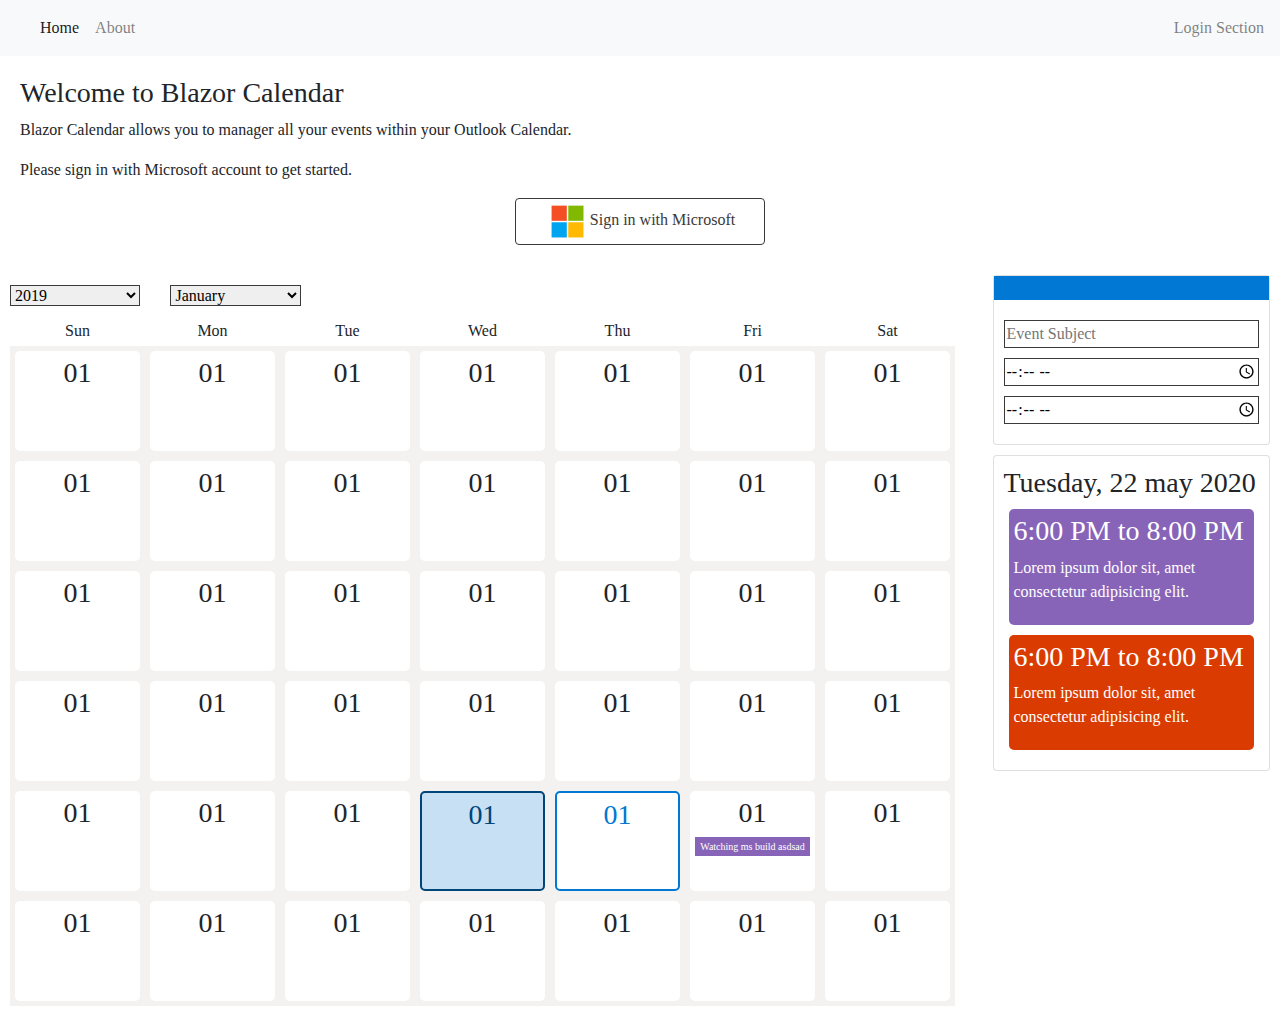
<file: BlazorCalendarDesign/index.html>
<!DOCTYPE html>
<html lang="en">

<head>
    <meta charset="UTF-8">
    <meta name="viewport" content="width=device-width, initial-scale=1.0">
    <title>Blazor Calendar</title>

    <!-- Main Style for the web app -->
    <link rel="stylesheet" href="assets/css/main.css">

    <!-- Bootstrap -->
    <link rel="stylesheet" href="https://stackpath.bootstrapcdn.com/bootstrap/4.4.1/css/bootstrap.min.css"
        integrity="sha384-Vkoo8x4CGsO3+Hhxv8T/Q5PaXtkKtu6ug5TOeNV6gBiFeWPGFN9MuhOf23Q9Ifjh" crossorigin="anonymous">

    <!-- Fluent UI Style -->
    <link rel="stylesheet"
        href="https://static2.sharepointonline.com/files/fabric/office-ui-fabric-core/11.0.0/css/fabric.min.css" />
</head>

<body>
    <nav class="navbar navbar-expand-lg navbar-light bg-light">
        <a class="navbar-brand" href="#">
            <div class="ms-BrandIcon--icon48 ms-BrandIcon--outlook"></div>
        </a>
        <button class="navbar-toggler" type="button" data-toggle="collapse" data-target="#navbarText"
            aria-controls="navbarText" aria-expanded="false" aria-label="Toggle navigation">
            <span class="navbar-toggler-icon"></span>
        </button>
        <div class="collapse navbar-collapse" id="navbarText">
            <ul class="navbar-nav mr-auto">
                <li class="nav-item active">
                    <a class="nav-link" href="#">Home <span class="sr-only">(current)</span></a>
                </li>
                <li class="nav-item">
                    <a class="nav-link" href="#">About</a>
                </li>
            </ul>
            <span class="navbar-text">
                Login Section
            </span>
        </div>
    </nav>

    <header>
        <h3 class="ms-fontSize-42 ms-fonweight-regular">Welcome to Blazor Calendar</h3>
        <p class="ms-fontSize-14 ms-fontWeight-regular"> Blazor Calendar allows you to manager all your events within
            your Outlook Calendar.</p>

        <!-- Not auth users -->
        <p class="ms-fontSize-14 ms-fonweight-regular"> Please sign in with Microsoft account to get started.</p>
        <a href="#" class="microsoft-login-button shadow-effect ms-fontSize-14"><img
                src="assets/images/ms-icon.png">Sign in with Microsoft</a>
    </header>

    <div class="row">
        <div class="col-sm-12 col-md-12 col-lg-9">
            <div class="calendar">
                <div class="row">
                    <div class="col-sm-12 col-lg-2">
                        <select name="" id="" class="fluent-input">
                            <option value="">2019</option>
                            <option value="">2020</option>
                            <option value="">2021</option>
                        </select>
                    </div>
                    <div class="col-sm-12 col-lg-2">
                        <select name="" id="" class="fluent-input">
                            <option value="">January</option>
                            <option value="">February</option>
                            <option value="">March</option>
                            <option value="">April</option>
                            <option value="">May</option>
                            <option value="">June</option>
                            <option value="">July</option>
                            <option value="">August</option>
                            <option value="">September</option>
                            <option value="">October</option>
                            <option value="">November</option>
                            <option value="">December</option>
                        </select>
                    </div>
                </div>
                <table class="calendar-table">
                    <thead>
                        <tr>
                            <td>Sun</td>
                            <td>Mon</td>
                            <td>Tue</td>
                            <td>Wed</td>
                            <td>Thu</td>
                            <td>Fri</td>
                            <td>Sat</td>
                        </tr>
                    </thead>

                    <tbody>
                        <tr>
                            <td>
                                <div class="day shadow-effect">
                                    <h3 class="ms-fontSize-24 ms-fontWieght-regular">01</h3>
                                </div>
                            </td>
                            <td>
                                <div class="day shadow-effect">
                                    <h3 class="ms-fontSize-24 ms-fontWieght-regular">01</h3>
                                </div>
                            </td>
                            <td>
                                <div class="day shadow-effect">
                                    <h3 class="ms-fontSize-24 ms-fontWieght-regular">01</h3>
                                </div>
                            </td>
                            <td>
                                <div class="day shadow-effect">
                                    <h3 class="ms-fontSize-24 ms-fontWieght-regular">01</h3>
                                </div>
                            </td>
                            <td>
                                <div class="day shadow-effect">
                                    <h3 class="ms-fontSize-24 ms-fontWieght-regular">01</h3>
                                </div>
                            </td>
                            <td>
                                <div class="day shadow-effect">
                                    <h3 class="ms-fontSize-24 ms-fontWieght-regular">01</h3>
                                </div>
                            </td>
                            <td>
                                <div class="day shadow-effect">
                                    <h3 class="ms-fontSize-24 ms-fontWieght-regular">01</h3>
                                </div>
                            </td>
                        </tr>
                        <tr>
                            <td>
                                <div class="day shadow-effect">
                                    <h3 class="ms-fontSize-24 ms-fontWieght-regular">01</h3>
                                </div>
                            </td>
                            <td>
                                <div class="day shadow-effect">
                                    <h3 class="ms-fontSize-24 ms-fontWieght-regular">01</h3>
                                </div>
                            </td>
                            <td>
                                <div class="day shadow-effect">
                                    <h3 class="ms-fontSize-24 ms-fontWieght-regular">01</h3>
                                </div>
                            </td>
                            <td>
                                <div class="day shadow-effect">
                                    <h3 class="ms-fontSize-24 ms-fontWieght-regular">01</h3>
                                </div>
                            </td>
                            <td>
                                <div class="day shadow-effect">
                                    <h3 class="ms-fontSize-24 ms-fontWieght-regular">01</h3>
                                </div>
                            </td>
                            <td>
                                <div class="day shadow-effect">
                                    <h3 class="ms-fontSize-24 ms-fontWieght-regular">01</h3>
                                </div>
                            </td>
                            <td>
                                <div class="day shadow-effect">
                                    <h3 class="ms-fontSize-24 ms-fontWieght-regular">01</h3>
                                </div>
                            </td>
                        </tr>
                        <tr>
                            <td>
                                <div class="day shadow-effect">
                                    <h3 class="ms-fontSize-24 ms-fontWieght-regular">01</h3>
                                </div>
                            </td>
                            <td>
                                <div class="day shadow-effect">
                                    <h3 class="ms-fontSize-24 ms-fontWieght-regular">01</h3>
                                </div>
                            </td>
                            <td>
                                <div class="day shadow-effect">
                                    <h3 class="ms-fontSize-24 ms-fontWieght-regular">01</h3>
                                </div>
                            </td>
                            <td>
                                <div class="day shadow-effect">
                                    <h3 class="ms-fontSize-24 ms-fontWieght-regular">01</h3>
                                </div>
                            </td>
                            <td>
                                <div class="day shadow-effect">
                                    <h3 class="ms-fontSize-24 ms-fontWieght-regular">01</h3>
                                </div>
                            </td>
                            <td>
                                <div class="day shadow-effect">
                                    <h3 class="ms-fontSize-24 ms-fontWieght-regular">01</h3>
                                </div>
                            </td>
                            <td>
                                <div class="day shadow-effect">
                                    <h3 class="ms-fontSize-24 ms-fontWieght-regular">01</h3>
                                </div>
                            </td>
                        </tr>
                        <tr>
                            <td>
                                <div class="day shadow-effect">
                                    <h3 class="ms-fontSize-24 ms-fontWieght-regular">01</h3>
                                </div>
                            </td>
                            <td>
                                <div class="day shadow-effect">
                                    <h3 class="ms-fontSize-24 ms-fontWieght-regular">01</h3>
                                </div>
                            </td>
                            <td>
                                <div class="day shadow-effect">
                                    <h3 class="ms-fontSize-24 ms-fontWieght-regular">01</h3>
                                </div>
                            </td>
                            <td>
                                <div class="day shadow-effect">
                                    <h3 class="ms-fontSize-24 ms-fontWieght-regular">01</h3>
                                </div>
                            </td>
                            <td>
                                <div class="day shadow-effect">
                                    <h3 class="ms-fontSize-24 ms-fontWieght-regular">01</h3>
                                </div>
                            </td>
                            <td>
                                <div class="day shadow-effect">
                                    <h3 class="ms-fontSize-24 ms-fontWieght-regular">01</h3>
                                </div>
                            </td>
                            <td>
                                <div class="day shadow-effect">
                                    <h3 class="ms-fontSize-24 ms-fontWieght-regular">01</h3>
                                </div>
                            </td>
                        </tr>
                        <tr>
                            <td>
                                <div class="day shadow-effect">
                                    <h3 class="ms-fontSize-24 ms-fontWieght-regular">01</h3>
                                </div>
                            </td>
                            <td>
                                <div class="day shadow-effect">
                                    <h3 class="ms-fontSize-24 ms-fontWieght-regular">01</h3>
                                </div>
                            </td>
                            <td>
                                <div class="day shadow-effect">
                                    <h3 class="ms-fontSize-24 ms-fontWieght-regular">01</h3>
                                </div>
                            </td>
                            <td>
                                <div class="day shadow-effect selected-day">
                                    <h3 class="ms-fontSize-24 ms-fontWieght-regular">01</h3>
                                </div>
                            </td>
                            <td>
                                <div class="day shadow-effect current-day">
                                    <h3 class="ms-fontSize-24 ms-fontWieght-regular">01</h3>
                                </div>
                            </td>
                            <td>
                                <div class="day shadow-effect">
                                    <h3 class="ms-fontSize-24 ms-fontWieght-regular">01</h3>
                                    <div class="day-event magenta">
                                        Watching ms build asdsad
                                    </div>
                                </div>
                            </td>
                            <td>
                                <div class="day shadow-effect">
                                    <h3 class="ms-fontSize-24 ms-fontWieght-regular">01</h3>
                                </div>
                            </td>
                        <tr>
                            <td>
                                <div class="day shadow-effect">
                                    <h3 class="ms-fontSize-24 ms-fontWieght-regular">01</h3>
                                </div>
                            </td>
                            <td>
                                <div class="day shadow-effect">
                                    <h3 class="ms-fontSize-24 ms-fontWieght-regular">01</h3>
                                </div>
                            </td>
                            <td>
                                <div class="day shadow-effect">
                                    <h3 class="ms-fontSize-24 ms-fontWieght-regular">01</h3>
                                </div>
                            </td>
                            <td>
                                <div class="day shadow-effect">
                                    <h3 class="ms-fontSize-24 ms-fontWieght-regular">01</h3>
                                </div>
                            </td>
                            <td>
                                <div class="day shadow-effect">
                                    <h3 class="ms-fontSize-24 ms-fontWieght-regular">01</h3>
                                </div>
                            </td>
                            <td>
                                <div class="day shadow-effect">
                                    <h3 class="ms-fontSize-24 ms-fontWieght-regular">01</h3>
                                </div>
                            </td>
                            <td>
                                <div class="day shadow-effect">
                                    <h3 class="ms-fontSize-24 ms-fontWieght-regular">01</h3>
                                </div>
                            </td>
                        </tr>
                        </tr>
                    </tbody>
                </table>
            </div>
        </div>

        <div class="col-sm-12 col-md-12 col-lg-3 toolbar-full-panel">
            <div class="ms-depth-16 card">
                <div class="calendar-toolbar">
                    <button class="toolbar-button"><i class="ms-Icon ms-Icon--AddEvent"></i></button>
                </div>
                <div class="card-content">
                    <input type="text" class="fluent-input" placeholder="Event Subject">
                    <input type="time" class="fluent-input" placeholder="Event Subject">
                    <input type="time" class="fluent-input" placeholder="Event Subject">
                </div>
            </div>

            <div class="ms-depth-16 card">
                <div class="card-content">
                    <h3 class="ms-fontSize-22 ms-fontWeight-regular">Tuesday, 22 may 2020</h3>
                    <div class="event shadow-effect magenta">
                        <h3 class="ms-fontSize-14 ms-fontWeight-regular">6:00 PM to 8:00 PM</h3>
                        <p class="ms-fontSize-14 ms-fontWeight-regular">Lorem ipsum dolor sit, amet consectetur
                            adipisicing elit.</p>
                    </div>
                    <div class="event shadow-effect red-orange">
                        <h3 class="ms-fontSize-14 ms-fontWeight-regular">6:00 PM to 8:00 PM</h3>
                        <p class="ms-fontSize-14 ms-fontWeight-regular">Lorem ipsum dolor sit, amet consectetur
                            adipisicing elit.</p>
                    </div>
                </div>
            </div>
        </div>
    </div>

</body>

</html>
</file>
<file: BlazorCalendarDesign/assets/css/main.css>
* {
    /* font-size:14px; */
    font-family: 'Leelawadee UI Web'
}

header {
    padding: 20px
}

.microsoft-login-button {
    display: block;
    margin: auto;
    margin-top: 10px;
    width: 250px;
    text-decoration: none;
    border-radius: 4px;
    padding: 5 7px;
    border: 1px solid #3b3a39;
    color: #3b3a39;
    background-color: white;
    text-align: center;
    text-decoration: none;
}

.microsoft-login-button:hover{
    text-decoration: none;
    color: #3b3a39;
}

.microsoft-login-button img {
    width: 35px;
    margin: 5px;
}

.shadow-effect {
    transition: 0.3s;
}

.shadow-effect:hover {
    -webkit-box-shadow: 0px 4px 15px -6px rgba(0,0,0,0.75);
    -moz-box-shadow: 0px 0px 15px -6px rgba(0,0,0,0.75);
    box-shadow: 0px 4px 15px -6px rgba(0,0,0,0.75);
}

/* Calendar Style */

.calendar {
    padding: 10px;
}

.calendar-table {
    width: 100%;
    background-color: #f3f2f1;
    text-align: center;
}

.calendar-table td {
    padding: 3px;
}
.calendar-table thead {
    background-color: white;
}

.calendar-table .day{
    width: 125px;
    height: 100px;
    min-width: 125px;
    margin: 2px;
    border-radius: 5px;
    background-color: white;
    padding: 5px;
    cursor: pointer;
}

.current-day {
    border: 2px solid #0078d4;
    color: #0078d4
}

.selected-day {
    border: 2px solid #004578;
    color: #004578;
    background-color: #c7e0f4 !important;
}

.day .day-event {
    font-size: 10px;
    padding: 2px;
}

@media (max-width: 900px){
    .calendar-table .day {
        width: 100%;
        height: 50px;
        min-width: auto;
    }

    .day .day-event {
        display: none;
    }
}

.red-orange {
    background: #da3b01;
    color: white;
}

.magenta {
    background: #8764b8;
    color: white;
}

.pink-red {
    background: #750b1c;
    color: white;
}

.yellow {
    background: #fce100;
    color: black;
}

.yellow-green {
    background: #8cbd18;
    color: black;
}

.calendar-toolbar {
    background-color: #0078d4;
    color: white
}

.toolbar-button{
    background-color: #0078d4;
    margin: 0px;
    padding: 5px 10px;
    text-align: center;
    vertical-align: middle;
    outline: none;
    border: none;
    color: white;
    font-size: 25px !important;
    font-weight: 100;

}

.toolbar-button:hover {
    background-color: #004578;
    color: white;
}

.toolbar-button:focus {
    border: none;
    outline: none;
}

.fluent-input {
    padding: 3 7px;
    display:block;
    width: 100%;
    border: 1px solid #3b3a39;
    margin: 10px 0;
}

.fluent-input:focus {
    outline: none;
    border: 2px dashed #0078d4;
}

.card-content {
   padding: 10px; 
}

.event {
    padding: 5px;
    border-radius: 5px;
    margin: 10px 5px
}

.card {
    margin: 10px
}

.toolbar-full-panel {
     min-width: 316px; /*todo: fixme... we should use bootstrap only... not this - weird behavior when colapsing */
}
</file>
